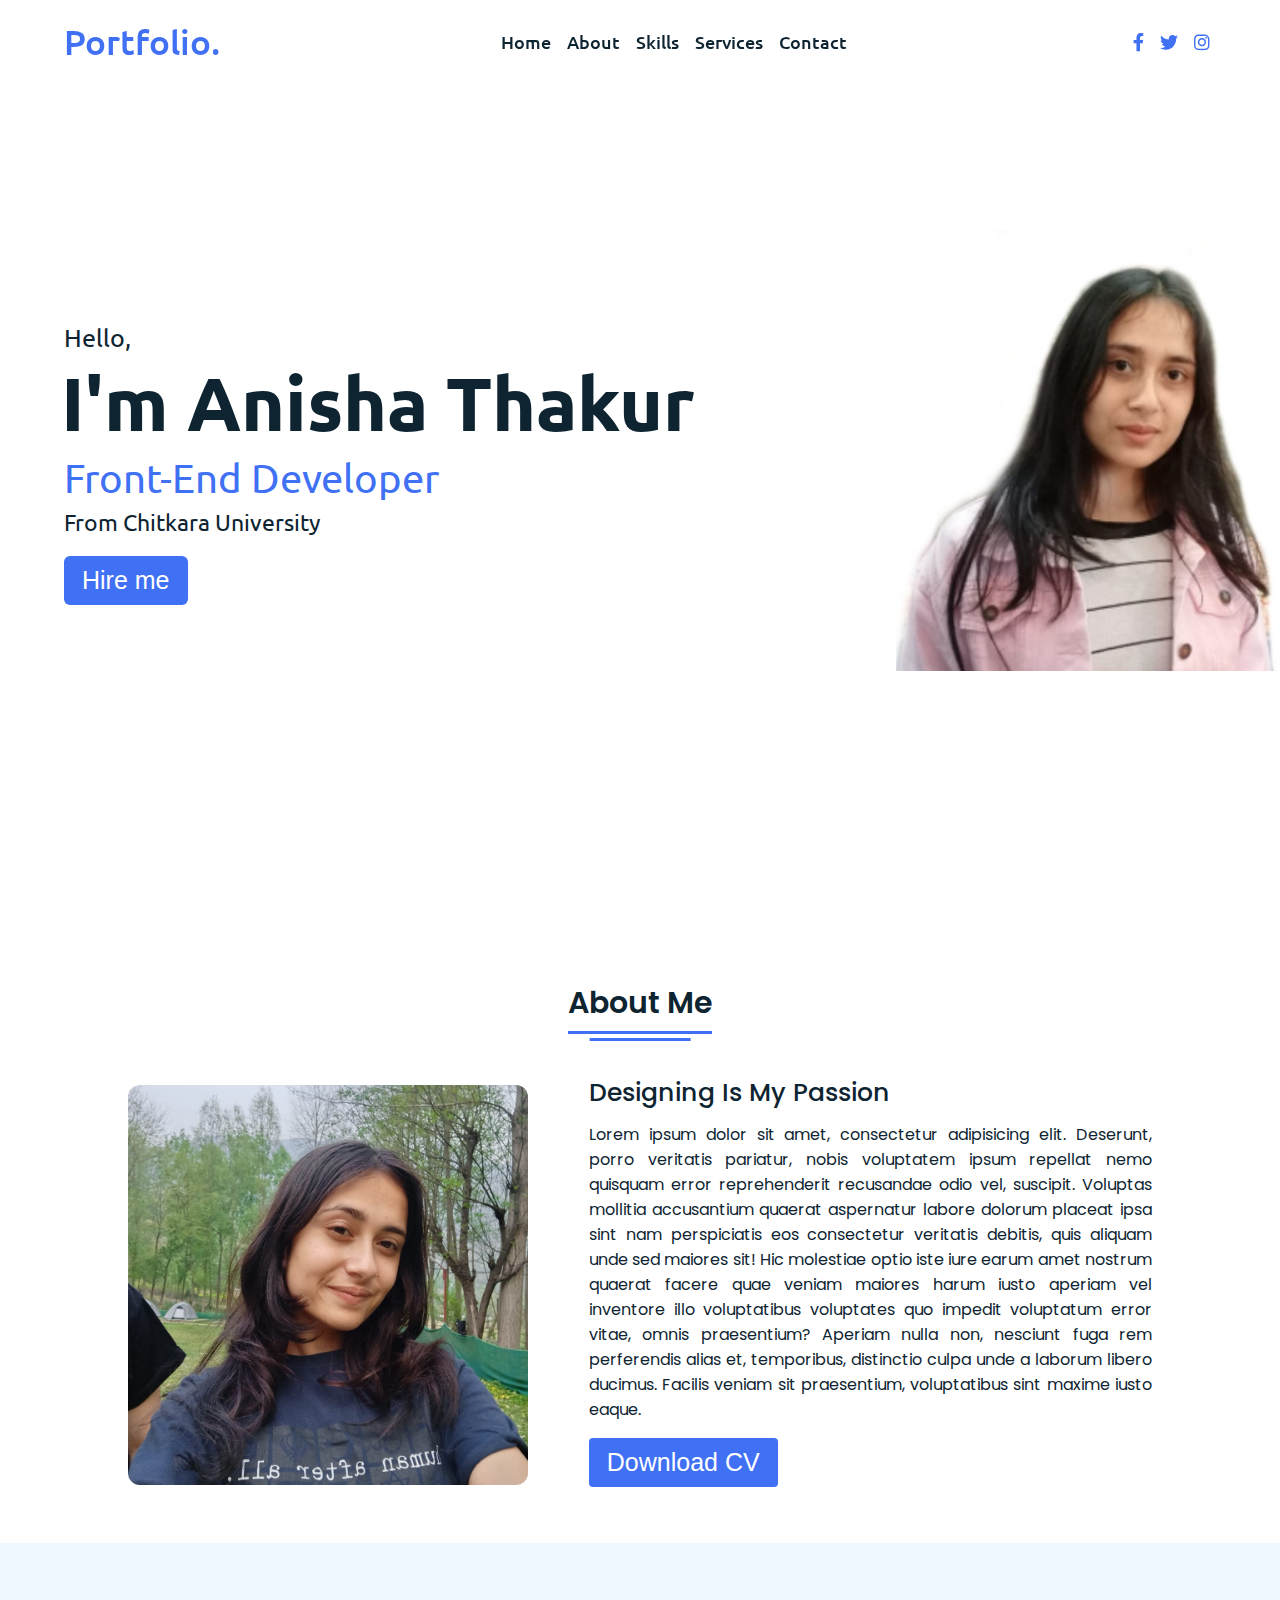
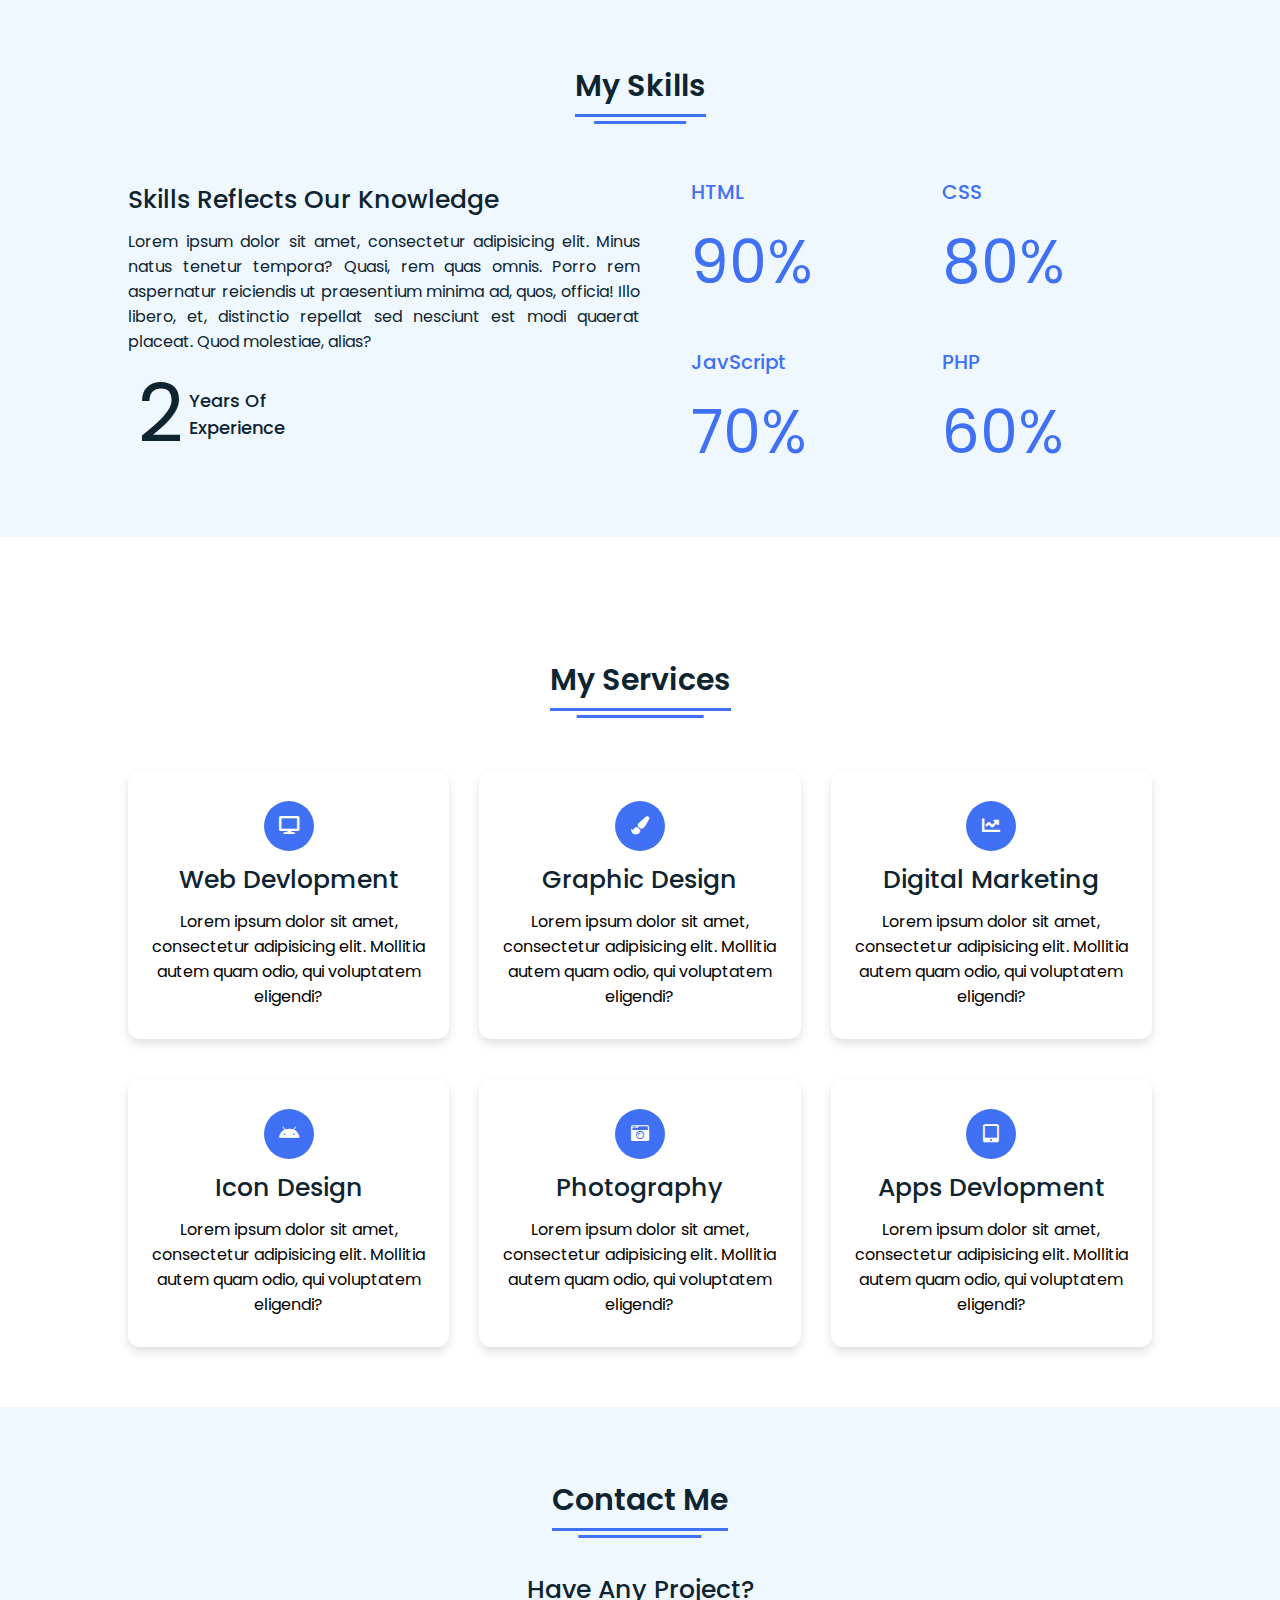
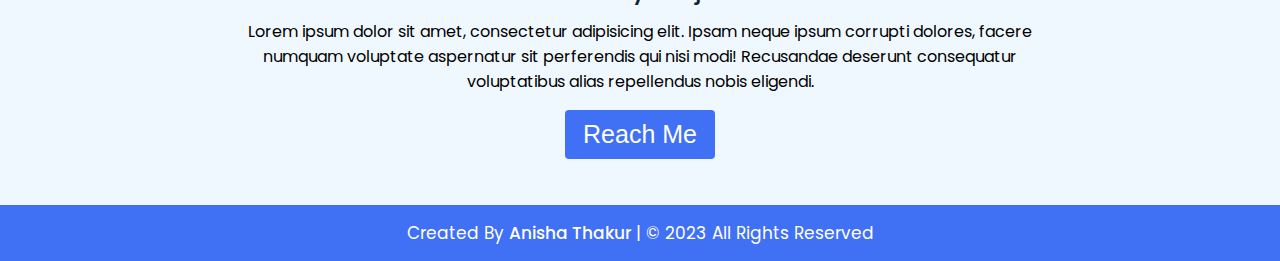
<file: index.html>
<!DOCTYPE html>
<html lang="en" dir="ltr">
  <head>
    <meta charset="UTF-8" />
    <title>Portfolio Website</title>
    <link rel="stylesheet" href="style.css" />
    <!-- Fontawesome CDN Link -->
    <link rel="stylesheet" href="https://cdnjs.cloudflare.com/ajax/libs/font-awesome/5.15.2/css/all.min.css" />
    <meta name="viewport" content="width=device-width, initial-scale=1.0" />
  </head>
  <body>
    
    <!-- navgaition menu -->
    <nav>
      <div class="navbar">
        <div class="logo"><a href="#">Portfolio.</a></div>
        <ul class="menu">
          <li><a href="#home">Home</a></li>
          <li><a href="#about">About</a></li>
          <li><a href="#skills">Skills</a></li>
          <li><a href="#services">Services</a></li>
          <li><a href="#contact">Contact</a></li>
          
        </ul>
        <div class="media-icons">
          <a href="#"><i class="fab fa-facebook-f"></i></a>
          <a href="#"><i class="fab fa-twitter"></i></a>
          <a href="#"><i class="fab fa-instagram"></i></a>
        </div>
      </div>
      <div class="menu-btn">
        <i class="fas fa-bars"></i>
      </div>
    </nav>

    <!-- Home Section Start -->
    <section class="home" id="home">
      <div class="home-content">
        <div class="text">
          <div class="text-one">Hello,</div>
          <div class="text-two">I'm Anisha Thakur</div>
          <div class="text-three">Front-End Developer</div>
          <div class="text-four">From Chitkara University</div>
        </div>
        <div class="button">
          <button>Hire me</button>
        </div>
      </div>
    </section>

    <!-- About Section Start -->
    <section class="about" id="about">
      <div class="content">
        <div class="title"><span>About Me</span></div>
        <div class="about-details">
          <div class="left">
            <img src="abt-me.jpg" alt="" />
          </div>
          <div class="right">
            <div class="topic">Designing Is My Passion</div>
            <p>
              Lorem ipsum dolor sit amet, consectetur adipisicing elit. Deserunt, porro veritatis pariatur, nobis voluptatem ipsum repellat nemo quisquam error reprehenderit recusandae odio vel, suscipit. Voluptas mollitia accusantium quaerat aspernatur labore dolorum placeat ipsa sint nam perspiciatis eos consectetur veritatis debitis, quis aliquam unde sed maiores sit! Hic molestiae optio iste
              iure earum amet nostrum quaerat facere quae veniam maiores harum iusto aperiam vel inventore illo voluptatibus voluptates quo impedit voluptatum error vitae, omnis praesentium? Aperiam nulla non, nesciunt fuga rem perferendis alias et, temporibus, distinctio culpa unde a laborum libero ducimus. Facilis veniam sit praesentium, voluptatibus sint maxime iusto eaque.
            </p>
            <div class="button">
              <button>Download CV</button>
            </div>
          </div>
        </div>
      </div>
    </section>

    <!-- My Skill Section Start -->
    <!-- Section Tag and Other Div will same where we need to put same CSS -->
    <section class="skills" id="skills">
      <div class="content">
        <div class="title"><span>My Skills</span></div>
        <div class="skills-details">
          <div class="text">
            <div class="topic">Skills Reflects Our Knowledge</div>
            <p>Lorem ipsum dolor sit amet, consectetur adipisicing elit. Minus natus tenetur tempora? Quasi, rem quas omnis. Porro rem aspernatur reiciendis ut praesentium minima ad, quos, officia! Illo libero, et, distinctio repellat sed nesciunt est modi quaerat placeat. Quod molestiae, alias?</p>
            <div class="experience">
              <div class="num">2</div>
              <div class="exp">
                Years Of <br />
                Experience
              </div>
            </div>
          </div>
          <div class="boxes">
            <div class="box">
              <div class="topic">HTML</div>
              <div class="per">90%</div>
            </div>
            <div class="box">
              <div class="topic">CSS</div>
              <div class="per">80%</div>
            </div>
            <div class="box">
              <div class="topic">JavScript</div>
              <div class="per">70%</div>
            </div>
            <div class="box">
              <div class="topic">PHP</div>
              <div class="per">60%</div>
            </div>
          </div>
        </div>
      </div>
    </section>

    <!-- My Services Section Start -->
    <section class="services" id="services">
      <div class="content">
        <div class="title"><span>My Services</span></div>
        <div class="boxes">
          <div class="box">
            <div class="icon">
              <i class="fas fa-desktop"></i>
            </div>
            <div class="topic">Web Devlopment</div>
            <p>Lorem ipsum dolor sit amet, consectetur adipisicing elit. Mollitia autem quam odio, qui voluptatem eligendi?</p>
          </div>
          <div class="box">
            <div class="icon">
              <i class="fas fa-paint-brush"></i>
            </div>
            <div class="topic">Graphic Design</div>
            <p>Lorem ipsum dolor sit amet, consectetur adipisicing elit. Mollitia autem quam odio, qui voluptatem eligendi?</p>
          </div>
          <div class="box">
            <div class="icon">
              <i class="fas fa-chart-line"></i>
            </div>
            <div class="topic">Digital Marketing</div>
            <p>Lorem ipsum dolor sit amet, consectetur adipisicing elit. Mollitia autem quam odio, qui voluptatem eligendi?</p>
          </div>
          <div class="box">
            <div class="icon">
              <i class="fab fa-android"></i>
            </div>
            <div class="topic">Icon Design</div>
            <p>Lorem ipsum dolor sit amet, consectetur adipisicing elit. Mollitia autem quam odio, qui voluptatem eligendi?</p>
          </div>
          <div class="box">
            <div class="icon">
              <i class="fas fa-camera-retro"></i>
            </div>
            <div class="topic">Photography</div>
            <p>Lorem ipsum dolor sit amet, consectetur adipisicing elit. Mollitia autem quam odio, qui voluptatem eligendi?</p>
          </div>
          <div class="box">
            <div class="icon">
              <i class="fas fa-tablet-alt"></i>
            </div>
            <div class="topic">Apps Devlopment</div>
            <p>Lorem ipsum dolor sit amet, consectetur adipisicing elit. Mollitia autem quam odio, qui voluptatem eligendi?</p>
          </div>
        </div>
      </div>
    </section>

    <!-- Contact Me section Start -->
    <section class="contact" id="contact">
      <div class="content">
        <div class="title"><span>Contact Me</span></div>
        <div class="text">
          <div class="topic">Have Any Project?</div>
          <p>Lorem ipsum dolor sit amet, consectetur adipisicing elit. Ipsam neque ipsum corrupti dolores, facere numquam voluptate aspernatur sit perferendis qui nisi modi! Recusandae deserunt consequatur voluptatibus alias repellendus nobis eligendi.</p>
          <div class="button">
            <a href="contact-us.html"><button>Reach Me</button></a>
          </div>
        </div>
      </div>
    </section>

    <!-- Footer Section Start -->
    <footer>
      <div class="text">
        <span>Created By <a href="#">Anisha Thakur</a> | &copy; 2023 All Rights Reserved</span>
      </div>
    </footer>

    
  </body>
</html>
</file>
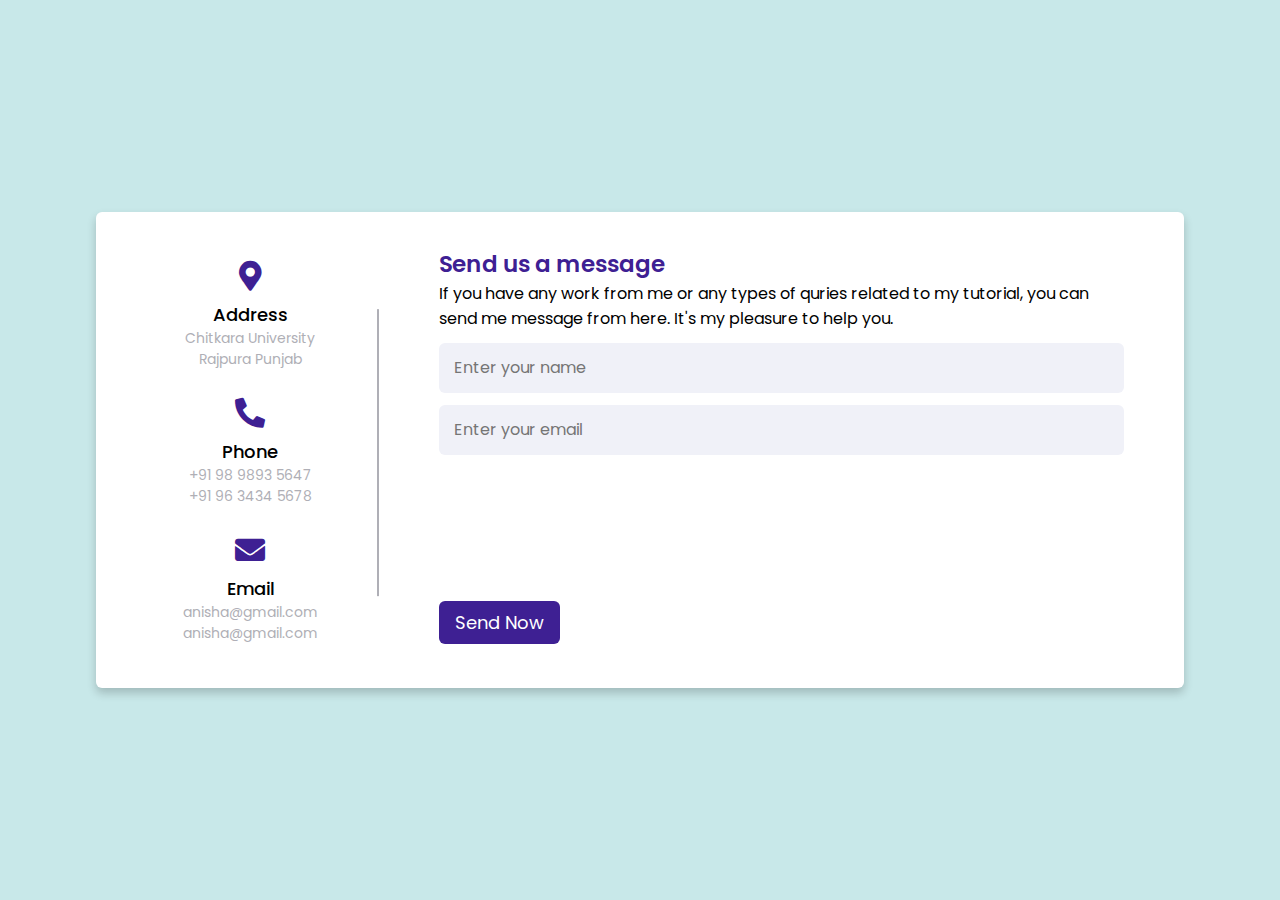
<file: contact-us.html>
<!DOCTYPE html>
<html lang="en" dir="ltr">

<head>
    <meta charset="UTF-8">
    <title>contact-Us</title>
    <link rel="stylesheet" href="contact-us.css">
    <!-- Fontawesome CDN Link -->
    <link rel="stylesheet" href="https://cdnjs.cloudflare.com/ajax/libs/font-awesome/5.15.2/css/all.min.css" />
    <meta name="viewport" content="width=device-width, initial-scale=1.0">
</head>

<body>
    <div class="container">
        <div class="content">
            <div class="left-side">
                <div class="address details">
                    <i class="fas fa-map-marker-alt"></i>
                    <div class="topic">Address</div>
                    <div class="text-one">Chitkara University</div>
                    <div class="text-two">Rajpura Punjab</div>
                </div>
                <div class="phone details">
                    <i class="fas fa-phone-alt"></i>
                    <div class="topic">Phone</div>
                    <div class="text-one">+91 98 9893 5647</div>
                    <div class="text-two">+91 96 3434 5678</div>
                </div>
                <div class="email details">
                    <i class="fas fa-envelope"></i>
                    <div class="topic">Email</div>
                    <div class="text-one">anisha@gmail.com</div>
                    <div class="text-two">anisha@gmail.com</div>
                </div>
            </div>
            <div class="right-side">
                <div class="topic-text">Send us a message</div>
                <p>If you have any work from me or any types of quries related to my tutorial, you can send me message
                    from here. It's my pleasure to help you.</p>
                <form action="#">
                    <div class="input-box">
                        <input type="text" placeholder="Enter your name">
                    </div>
                    <div class="input-box">
                        <input type="text" placeholder="Enter your email">
                    </div>
                    <div class="input-box message-box">

                    </div>
                    <div class="button">
                        <a href="index.html"><input type="button" value="Send Now"></a>
                    </div>
                </form>
            </div>
        </div>
    </div>
</body>

</html>
</file>
<file: style.css>
/* Google Font CDN Link */
@import url("https://fonts.googleapis.com/css2?family=Poppins:wght@400;500;600;700&family=Ubuntu:wght@400;500;700&display=swap");
* {
  margin: 0;
  padding: 0;
  box-sizing: border-box;
  text-decoration: none;
  scroll-behavior: smooth;
}

/* navbar styling */
nav {
  position: fixed;
  width: 100%;
  padding: 20px 0;
  z-index: 998;
  transition: all 0.3s ease;
  font-family: "Ubuntu", sans-serif;
}
nav.sticky {
  background: #4070f4;
  padding: 13px 0;
}
nav .navbar {
  width: 90%;
  display: flex;
  justify-content: space-between;
  align-items: center;
  margin: auto;
}
nav .navbar .logo a {
  font-weight: 500;
  font-size: 35px;
  color: #4070f4;
}
nav.sticky .navbar .logo a {
  color: #fff;
}
nav .navbar .menu {
  display: flex;
  position: relative;
}
nav .navbar .menu li {
  list-style: none;
  margin: 0 8px;
}
.navbar .menu a {
  font-size: 18px;
  font-weight: 500;
  color: #0e2431;
  padding: 6px 0;
  transition: all 0.4s ease;
}
.navbar .menu a:hover {
  color: #4070f4;
}
nav.sticky .menu a {
  color: #fff;
}
nav.sticky .menu a:hover {
  color: #0e2431;
}
.navbar .media-icons a {
  color: #4070f4;
  font-size: 18px;
  margin: 0 6px;
}
nav.sticky .media-icons a {
  color: #fff;
}

/* Side Navigation Menu Button CSS */
nav .menu-btn,
.navbar .menu .cancel-btn {
  position: absolute;
  color: #fff;
  right: 30px;
  top: 20px;
  font-size: 20px;
  cursor: pointer;
  transition: all 0.3s ease;
  display: none;
}
nav .menu-btn {
  color: #4070f4;
}
nav.sticky .menu-btn {
  color: #fff;
}
.navbar .menu .menu-btn {
  color: #fff;
}

/* home section styling */
.home {
  height: 100vh;
  width: 100%;
  background: url("cover-img.jpeg.jpg") no-repeat;
  background-size: 30%;
  background-position: right;
  background-attachment: fixed;
  font-family: "Ubuntu", sans-serif;
}
.home .home-content {
  width: 90%;
  height: 100%;
  margin: auto;
  display: flex;
  flex-direction: column;
  justify-content: center;
}
.home .text-one {
  font-size: 25px;
  color: #0e2431;
}
.home .text-two {
  color: #0e2431;
  font-size: 75px;
  font-weight: 600;
  margin-left: -3px;
}
.home .text-three {
  font-size: 40px;
  margin: 5px 0;
  color: #4070f4;
}
.home .text-four {
  font-size: 23px;
  margin: 5px 0;
  color: #0e2431;
}
.home .button {
  margin: 14px 0;
}
.home .button button {
  outline: none;
  padding: 8px 16px;
  border-radius: 6px;
  font-size: 25px;
  font-weight: 400;
  background: #4070f4;
  color: #fff;
  cursor: pointer;
  border: 2px solid transparent;
  transition: all 0.4s ease;
}
.home .button button:hover {
  border-color: #4070f4;
  background-color: #fff;
  color: #4070f4;
}

/* About Section Styling */
/* Those Elements Where We Have Apply Same CSS,
 I'm Selecting Directly 'Section Tag' and 'Class'  */
section {
  padding-top: 40px;
}
section .content {
  width: 80%;
  margin: 40px auto;
  font-family: "Poppins", sans-serif;
}
.about .about-details {
  display: flex;
  justify-content: space-between;
  align-items: center;
}
section .title {
  display: flex;
  justify-content: center;
  margin-bottom: 40px;
}
section .title span {
  color: #0e2431;
  font-size: 30px;
  font-weight: 600;
  position: relative;
  padding-bottom: 8px;
}
section .title span::before,
section .title span::after {
  content: "";
  position: absolute;
  height: 3px;
  width: 100%;
  background: #4070f4;
  left: 0;
  bottom: 0;
}
section .title span::after {
  bottom: -7px;
  width: 70%;
  left: 50%;
  transform: translateX(-50%);
}
.about .about-details .left {
  width: 45%;
}
.about .left img {
  height: 400px;
  width: 400px;
  object-fit: cover;
  border-radius: 12px;
}
.about-details .right {
  width: 55%;
}
section .topic {
  color: #0e2431;
  font-size: 25px;
  font-weight: 500;
  margin-bottom: 10px;
}
.about-details .right p {
  text-align: justify;
  color: #0e2431;
}
section .button {
  margin: 16px 0;
}
section .button button {
  outline: none;
  padding: 8px 16px;
  border-radius: 4px;
  font-size: 25px;
  font-weight: 400;
  background: #4070f4;
  color: #fff;
  border: 2px solid transparent;
  cursor: pointer;
  transition: all 0.4s ease;
}
section .button button:hover {
  border-color: #4070f4;
  background-color: #fff;
  color: #4070f4;
}

/* My Skills CSS */
.skills {
  background: #f0f8ff;
}
.skills .content {
  padding: 40px 0;
}
.skills .skills-details {
  display: flex;
  justify-content: space-between;
  align-items: center;
}
.skills-details .text {
  width: 50%;
}
.skills-details p {
  color: #0e2431;
  text-align: justify;
}
.skills .skills-details .experience {
  display: flex;
  align-items: center;
  margin: 0 10px;
}
.skills-details .experience .num {
  color: #0e2431;
  font-size: 80px;
}
.skills-details .experience .exp {
  color: #0e2431;
  margin-left: 20px;
  font-size: 18px;
  font-weight: 500;
  margin: 0 6px;
}
.skills-details .boxes {
  width: 45%;
  display: flex;
  flex-wrap: wrap;
  justify-content: space-between;
}
.skills-details .box {
  width: calc(100% / 2 - 20px);
  margin: 20px 0;
}
.skills-details .boxes .topic {
  font-size: 20px;
  color: #4070f4;
}
.skills-details .boxes .per {
  font-size: 60px;
  color: #4070f4;
}

/* My Services CSS */
.services .boxes {
  display: flex;
  flex-wrap: wrap;
  justify-content: space-between;
}
.services .boxes .box {
  margin: 20px 0;
  width: calc(100% / 3 - 20px);
  text-align: center;
  border-radius: 12px;
  padding: 30px 10px;
  box-shadow: 0 5px 10px rgba(0, 0, 0, 0.12);
  cursor: default;
  transition: all 0.4s ease;
}
.services .boxes .box:hover {
  background: #4070f4;
  color: #fff;
}
.services .boxes .box .icon {
  height: 50px;
  width: 50px;
  background: #4070f4;
  border-radius: 50%;
  text-align: center;
  line-height: 50px;
  font-size: 18px;
  color: #fff;
  margin: 0 auto 10px auto;
  transition: all 0.4s ease;
}
.boxes .box:hover .icon {
  background-color: #fff;
  color: #4070f4;
}
.services .boxes .box:hover .topic,
.services .boxes .box:hover p {
  color: #0e2431;
  transition: all 0.4s ease;
}
.services .boxes .box:hover .topic,
.services .boxes .box:hover p {
  color: #fff;
}
/* Contact Me CSS */
.contact {
  background: #f0f8ff;
}
.contact .content {
  margin: 0 auto;
  padding: 30px 0;
}
.contact .text {
  width: 80%;
  text-align: center;
  margin: auto;
}

/* Footer CSS */
footer {
  background: #4070f4;
  padding: 15px 0;
  text-align: center;
  font-family: "Poppins", sans-serif;
}
footer .text span {
  font-size: 17px;
  font-weight: 400;
  color: #fff;
}
footer .text span a {
  font-weight: 500;
  color: #fff;
}
footer .text span a:hover {
  text-decoration: underline;
}
/* Scroll TO Top Button CSS */
.scroll-button a {
  position: fixed;
  bottom: 20px;
  right: 20px;
  color: #fff;
  background: #4070f4;
  padding: 7px 12px;
  font-size: 18px;
  border-radius: 6px;
  box-shadow: rgba(0, 0, 0, 0.15);
  display: none;
}

/* Responsive Media Query */
@media (max-width: 1190px) {
  section .content {
    width: 85%;
  }
}
@media (max-width: 1000px) {
  .about .about-details {
    justify-content: center;
    flex-direction: column;
  }
  .about .about-details .left {
    display: flex;
    justify-content: center;
    width: 100%;
  }
  .about-details .right {
    width: 90%;
    margin: 40px 0;
  }
  .services .boxes .box {
    margin: 20px 0;
    width: calc(100% / 2 - 20px);
  }
}
@media (max-width: 900px) {
  .about .left img {
    height: 350px;
    width: 350px;
  }
}

@media (max-width: 750px) {
  nav .navbar {
    width: 90%;
  }
  nav .navbar .menu {
    position: fixed;
    left: -100%;
    top: 0;
    background: #0e2431;
    height: 100vh;
    max-width: 400px;
    width: 100%;
    padding-top: 60px;
    flex-direction: column;
    align-items: center;
    transition: all 0.5s ease;
  }
  .navbar.active .menu {
    left: 0;
  }
  nav .navbar .menu a {
    font-size: 23px;
    display: block;
    color: #fff;
    margin: 10px 0;
  }
  nav.sticky .menu a:hover {
    color: #4070f4;
  }
  nav .navbar .media-icons {
    display: none;
  }
  nav .menu-btn,
  .navbar .menu .cancel-btn {
    display: block;
  }
  .home .text-two {
    font-size: 65px;
  }
  .home .text-three {
    font-size: 35px;
  }
  .skills .skills-details {
    align-items: center;
    justify-content: center;
    flex-direction: column;
  }
  .skills-details .text {
    width: 100%;
    margin-bottom: 50px;
  }
  .skills-details .boxes {
    justify-content: center;
    align-items: center;
    width: 100%;
  }
  .services .boxes .box {
    margin: 20px 0;
    width: 100%;
  }
  .contact .text {
    width: 100%;
  }
}

@media (max-width: 500px) {
  .home .text-two {
    font-size: 55px;
  }
  .home .text-three {
    font-size: 33px;
  }
  .skills-details .boxes .per {
    font-size: 50px;
    color: #4070f4;
  }
}
</file>
<file: contact-us.css>
/* Google Font CDN Link */
@import url('https://fonts.googleapis.com/css2?family=Poppins:wght@200;300;400;500;600;700&display=swap');
*{
  margin: 0;
  padding: 0;
  box-sizing: border-box;
  font-family: "Poppins" , sans-serif;
}
body{
  min-height: 100vh;
  width: 100%;
  background: #c8e8e9;
  display: flex;
  align-items: center;
  justify-content: center;
}
.container{
  width: 85%;
  background: #fff;
  border-radius: 6px;
  padding: 20px 60px 30px 40px;
  box-shadow: 0 5px 10px rgba(0, 0, 0, 0.2);
}
.container .content{
  display: flex;
  align-items: center;
  justify-content: space-between;
}
.container .content .left-side{
  width: 25%;
  height: 100%;
  display: flex;
  flex-direction: column;
  align-items: center;
  justify-content: center;
  margin-top: 15px;
  position: relative;
}
.content .left-side::before{
  content: '';
  position: absolute;
  height: 70%;
  width: 2px;
  right: -15px;
  top: 50%;
  transform: translateY(-50%);
  background: #afafb6;
}
.content .left-side .details{
  margin: 14px;
  text-align: center;
}
.content .left-side .details i{
  font-size: 30px;
  color: #3e2093;
  margin-bottom: 10px;
}
.content .left-side .details .topic{
  font-size: 18px;
  font-weight: 500;
}
.content .left-side .details .text-one,
.content .left-side .details .text-two{
  font-size: 14px;
  color: #afafb6;
}
.container .content .right-side{
  width: 75%;
  margin-left: 75px;
}
.content .right-side .topic-text{
  font-size: 23px;
  font-weight: 600;
  color: #3e2093;
}
.right-side .input-box{
  height: 50px;
  width: 100%;
  margin: 12px 0;
}
.right-side .input-box input,
.right-side .input-box textarea{
  height: 100%;
  width: 100%;
  border: none;
  outline: none;
  font-size: 16px;
  background: #F0F1F8;
  border-radius: 6px;
  padding: 0 15px;
  resize: none;
}
.right-side .message-box{
  min-height: 110px;
}
.right-side .input-box textarea{
  padding-top: 6px;
}
.right-side .button{
  display: inline-block;
  margin-top: 12px;
}
.right-side .button input[type="button"]{
  color: #fff;
  font-size: 18px;
  outline: none;
  border: none;
  padding: 8px 16px;
  border-radius: 6px;
  background: #3e2093;
  cursor: pointer;
  transition: all 0.3s ease;
}
.button input[type="button"]:hover{
  background: #5029bc;
}

@media (max-width: 950px) {
  .container{
    width: 90%;
    padding: 30px 40px 40px 35px ;
  }
  .container .content .right-side{
   width: 75%;
   margin-left: 55px;
}
}
@media (max-width: 820px) {
  .container{
    margin: 40px 0;
    height: 100%;
  }
  .container .content{
    flex-direction: column-reverse;
  }
 .container .content .left-side{
   width: 100%;
   flex-direction: row;
   margin-top: 40px;
   justify-content: center;
   flex-wrap: wrap;
 }
 .container .content .left-side::before{
   display: none;
 }
 .container .content .right-side{
   width: 100%;
   margin-left: 0;
 }
}
</file>
